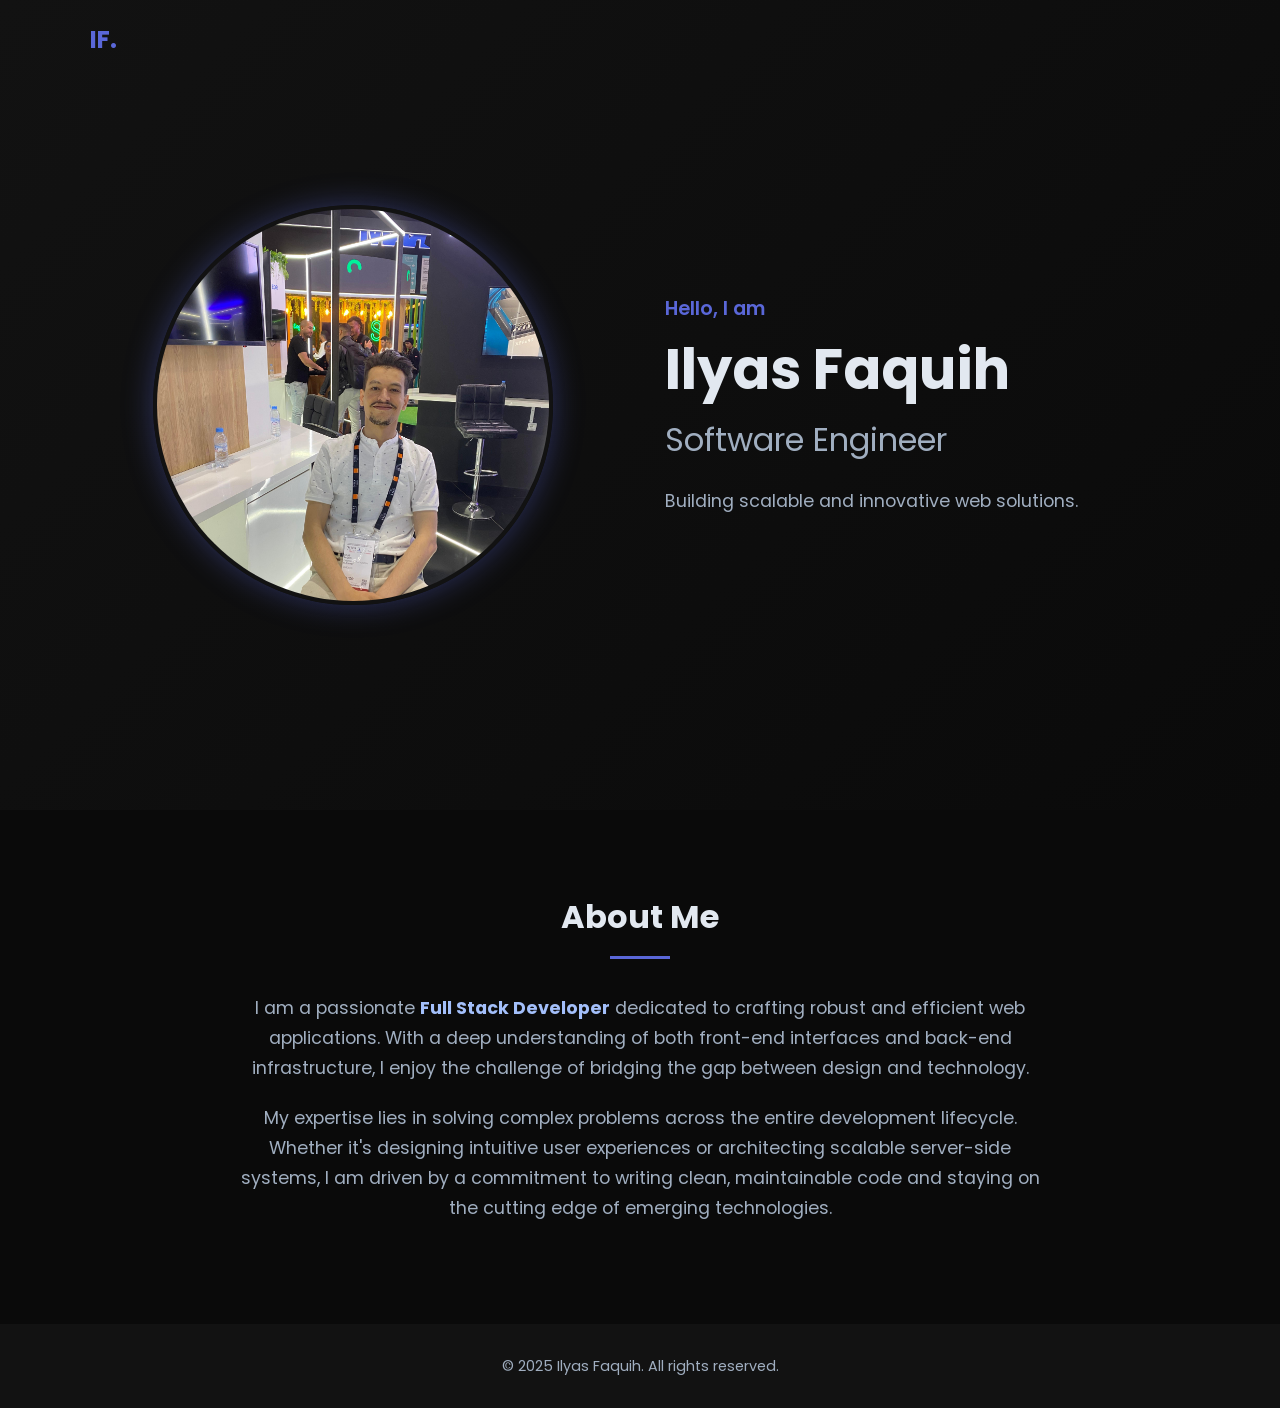
<file: .idea/index.html>
<!DOCTYPE html>
<html lang="en">
<head>
    <meta charset="UTF-8">
    <meta name="viewport" content="width=device-width, initial-scale=1.0">
    <title>Ilyas Faquih | Software Engineer</title>
    <link rel="stylesheet" href="style.css">
    <link href="https://fonts.googleapis.com/css2?family=Poppins:wght@300;400;600;700&display=swap" rel="stylesheet">
</head>
<body>

<nav>
    <div class="container nav-container">
        <div class="logo">IF.</div>
    </div>
</nav>

<header class="hero-section">
    <div class="container hero-content">
        <div class="photo-wrapper">
            <img src="assets/ilyas.jpg.jpeg" alt="Ilyas Faquih - Software Engineer"
                 class= "profile-photo">

        </div>
        <div class="text-wrapper">
            <span class="greeting">Hello, I am</span>
            <h1>Ilyas Faquih</h1>
            <h2>Software Engineer</h2>
            <p class="tagline">Building scalable and innovative web solutions.</p>
        </div>
    </div>
</header>

<section class="about-section">
    <div class="container">
        <h3 class="section-title">About Me</h3>
        <div class="about-content">
            <p>
                I am a passionate <strong>Full Stack Developer</strong> dedicated to crafting robust and efficient web applications. With a deep understanding of both front-end interfaces and back-end infrastructure, I enjoy the challenge of bridging the gap between design and technology.
            </p>
            <p>
                My expertise lies in solving complex problems across the entire development lifecycle. Whether it's designing intuitive user experiences or architecting scalable server-side systems, I am driven by a commitment to writing clean, maintainable code and staying on the cutting edge of emerging technologies.
            </p>
        </div>
    </div>
</section>

<footer>
    <div class="container">
        <p>&copy; 2025 Ilyas Faquih. All rights reserved.</p>
    </div>
</footer>

</body>
</html>
</file>
<file: .idea/style.css>
/* CSS Variables for easy color theme management */
:root {
    --primary-color: #5a67d8; /* A modern tech blue/indigo */
    --secondary-color: #a3bffa;
    --dark-bg: #121212;
    --darker-bg: #0a0a0a;
    --light-text: #e2e8f0;
    --gray-text: #a0aec0;
    --font-family: 'Poppins', sans-serif;
}

/* General Reset and Styles */
* {
    margin: 0;
    padding: 0;
    box-sizing: border-box;
}

body {
    font-family: var(--font-family);
    background-color: var(--dark-bg);
    color: var(--light-text);
    line-height: 1.7;
    overflow-x: hidden;
}

.container {
    width: 90%;
    max-width: 1100px;
    margin: 0 auto;
}

/* Navigation */
nav {
    padding: 20px 0;
    position: absolute; /* Sit on top of the hero section */
    width: 100%;
    top: 0;
    z-index: 10;
}

.logo {
    font-weight: 700;
    font-size: 1.5rem;
    color: var(--primary-color);
}

/* Hero Section */
.hero-section {
    min-height: 90vh; /* Takes up most of the screen height */
    display: flex;
    align-items: center;
    justify-content: center;
    padding: 100px 0;
    background: linear-gradient(135deg, var(--dark-bg) 0%, var(--darker-bg) 100%);
}

.hero-content {
    display: flex;
    flex-direction: column-reverse; /* Photo on top on mobile */
    align-items: center;
    gap: 50px;
    text-align: center;
}

/* Desktop View for Hero */
@media (min-width: 768px) {
    .hero-content {
        flex-direction: row;
        justify-content: space-between;
        text-align: left;
    }
    .text-wrapper {
        flex: 1;
    }
    .photo-wrapper {
        flex: 1;
        display: flex;
        justify-content: center;
    }
}

.greeting {
    font-size: 1.2rem;
    color: var(--primary-color);
    font-weight: 600;
    display: block;
    margin-bottom: 10px;
}

h1 {
    font-size: 3.5rem;
    line-height: 1.2;
    margin-bottom: 10px;
    font-weight: 700;
}

h2 {
    font-size: 2rem;
    color: var(--gray-text);
    font-weight: 400;
    margin-bottom: 20px;
}

.tagline {
    font-size: 1.1rem;
    color: var(--gray-text);
    max-width: 500px;
}

/* Photo Styling */
.photo-wrapper img {
    width: 400px;
    height: 400px;
    /* This ensures the photo is cropped into a perfect circle without distortion */
    object-fit: cover;
    /* Focuses on the top center of the image (where your face is) */
    object-position: top center;
    border-radius: 50%;
    /* A nice glowing border effect */
    border: 4px solid var(--dark-bg);
    box-shadow: 0 0 30px rgba(90, 103, 216, 0.4);
    transition: transform 0.3s ease;
}

.photo-wrapper img:hover {
    transform: scale(1.03);
}

/* About Section */
.about-section {
    padding: 80px 0;
    background-color: var(--darker-bg);
}

.section-title {
    text-align: center;
    font-size: 2rem;
    margin-bottom: 50px;
    position: relative;
}

.section-title::after {
    content: '';
    position: absolute;
    width: 60px;
    height: 3px;
    background-color: var(--primary-color);
    bottom: -15px;
    left: 50%;
    transform: translateX(-50%);
}

.about-content {
    max-width: 800px;
    margin: 0 auto;
    text-align: center;
}

.about-content p {
    margin-bottom: 20px;
    font-size: 1.1rem;
    color: var(--gray-text);
}

.about-content strong {
    color: var(--secondary-color);
}

/* Footer */
footer {
    padding: 30px 0;
    text-align: center;
    background-color: var(--dark-bg);
    color: var(--gray-text);
    font-size: 0.9rem;
}
</file>
